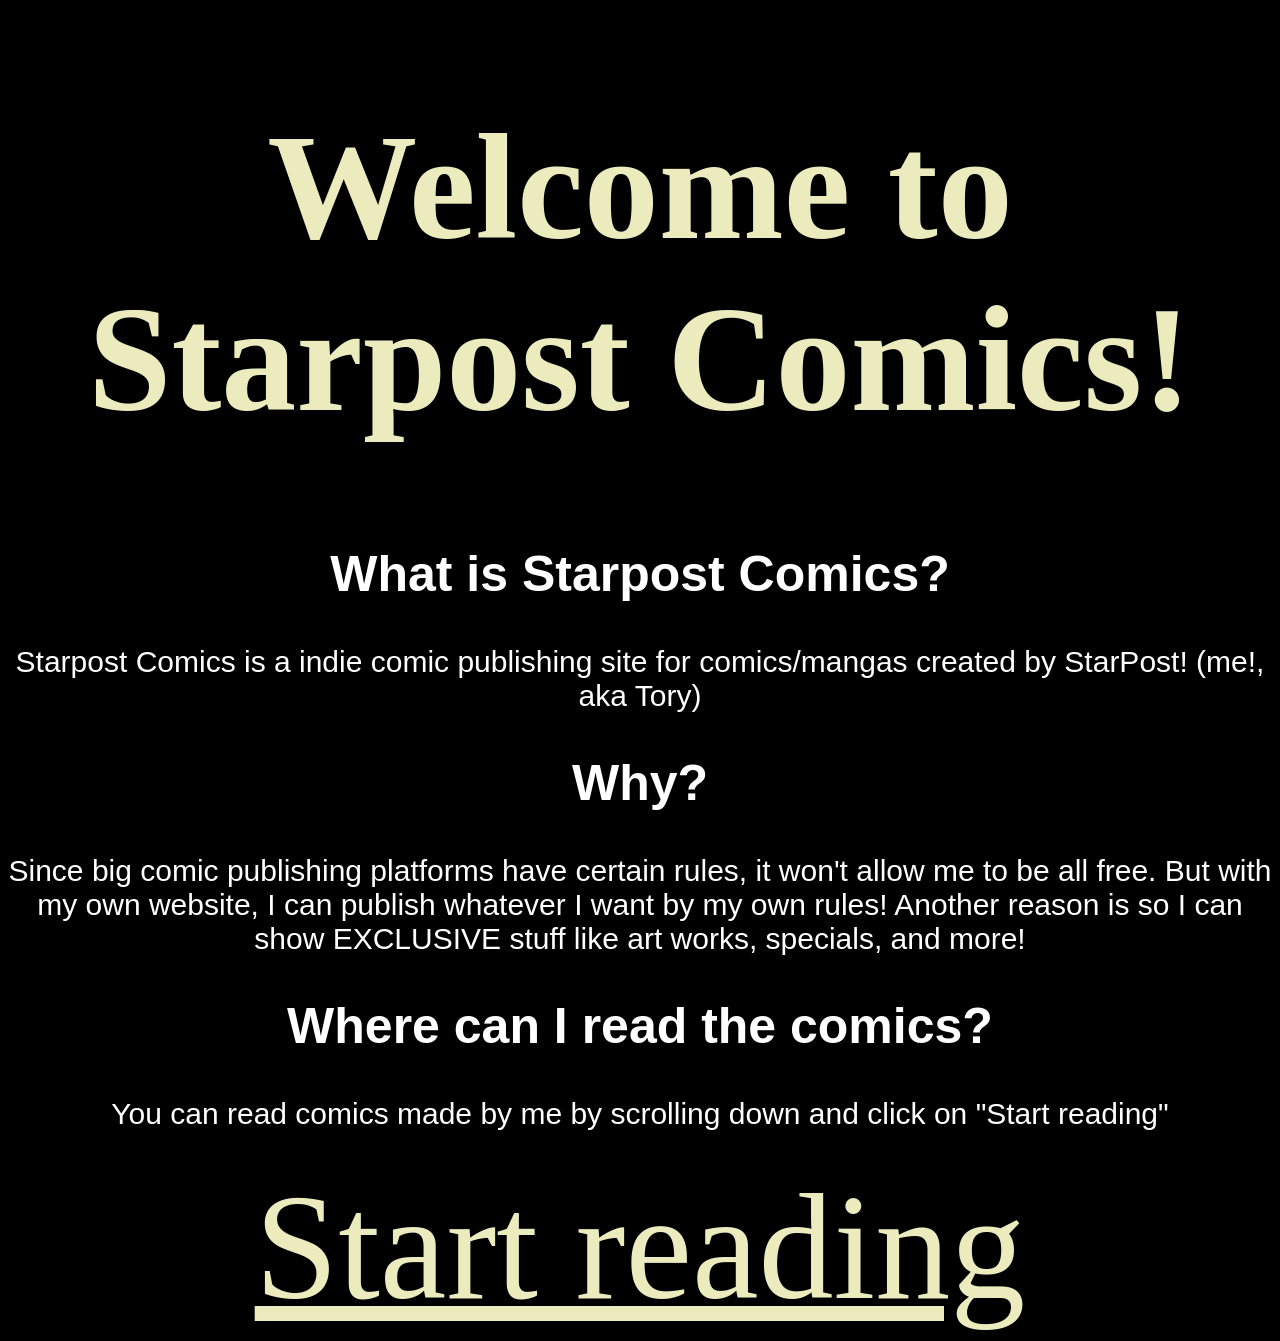
<file: Starpost Comics/index.html>
<!DOCTYPE html>

<html>
<head>
<title> Starpost Comics </title>
<link rel='stylesheet' href='layout.css'>
</head>
<body>
<h1> Welcome to Starpost Comics! </h1>
<h2> What is Starpost Comics? </h2>
<p> Starpost Comics is a indie comic publishing site for comics/mangas created by StarPost! (me!, aka Tory) </p>
<h2> Why? </h2>
<p> Since big comic publishing platforms have certain rules, it won't allow me to be all free. But with my own website, I can publish whatever I want by my own rules! Another reason is so I can show EXCLUSIVE stuff like art works, specials, and more! </p>
<h2> Where can I read the comics? </h2>
<p> You can read comics made by me by scrolling down and click on "Start reading" </p>
<a href="Ms and Cs to read.html">Start reading</a>
</body>
</html>
</file>
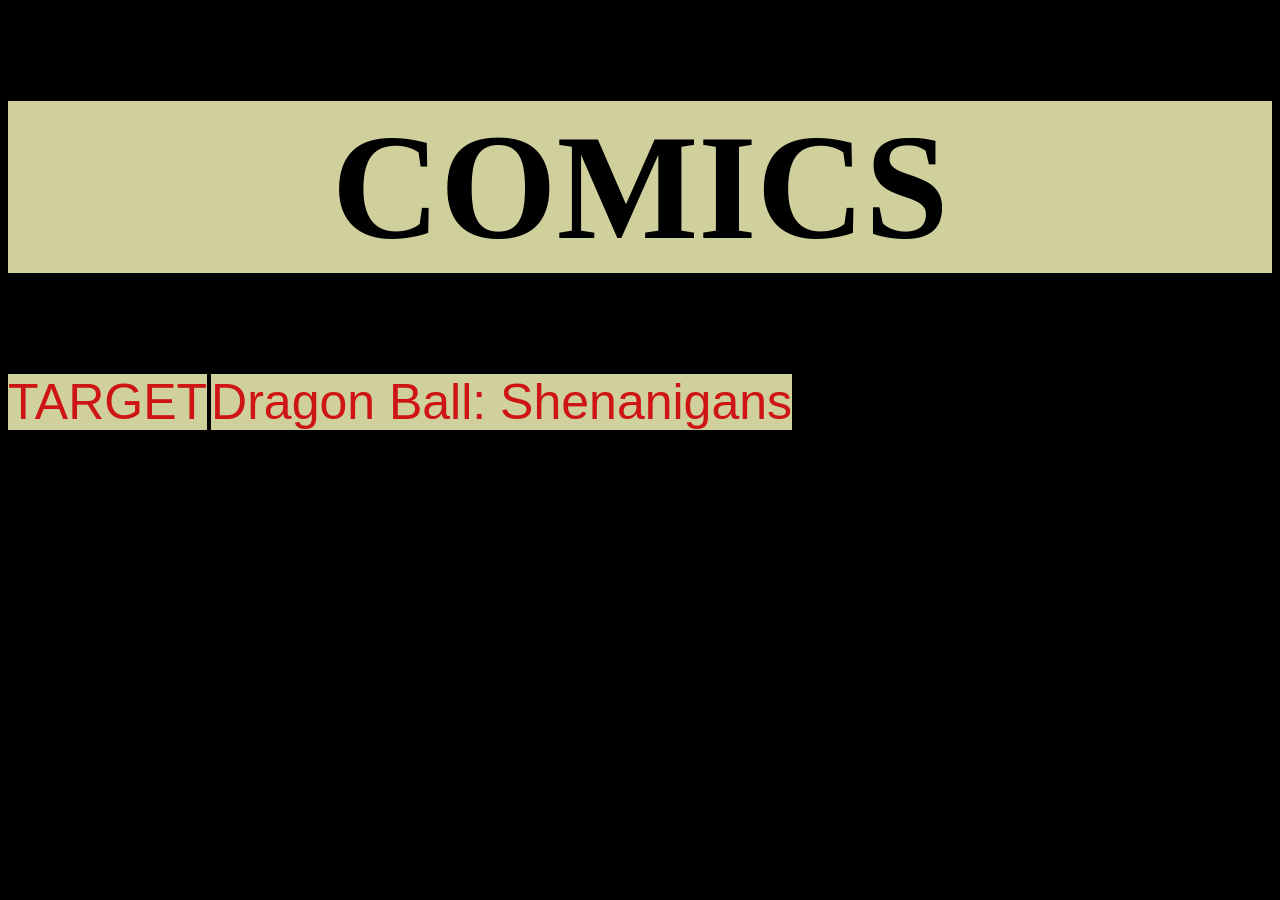
<file: Starpost Comics/Ms and Cs to read.html>
<!DOCTYPE html>

<html>
<head>
<title> Ms and Cs to read </title>
<link rel='stylesheet' href='layouttwo.css'>
</head>
<body>
<h1> COMICS</h1>
<a href="TARGET.html" class="target">TARGET</a>
<a href="Dragonballshenanigans.html" class="DBS">Dragon Ball: Shenanigans</a>
</body>
</file>
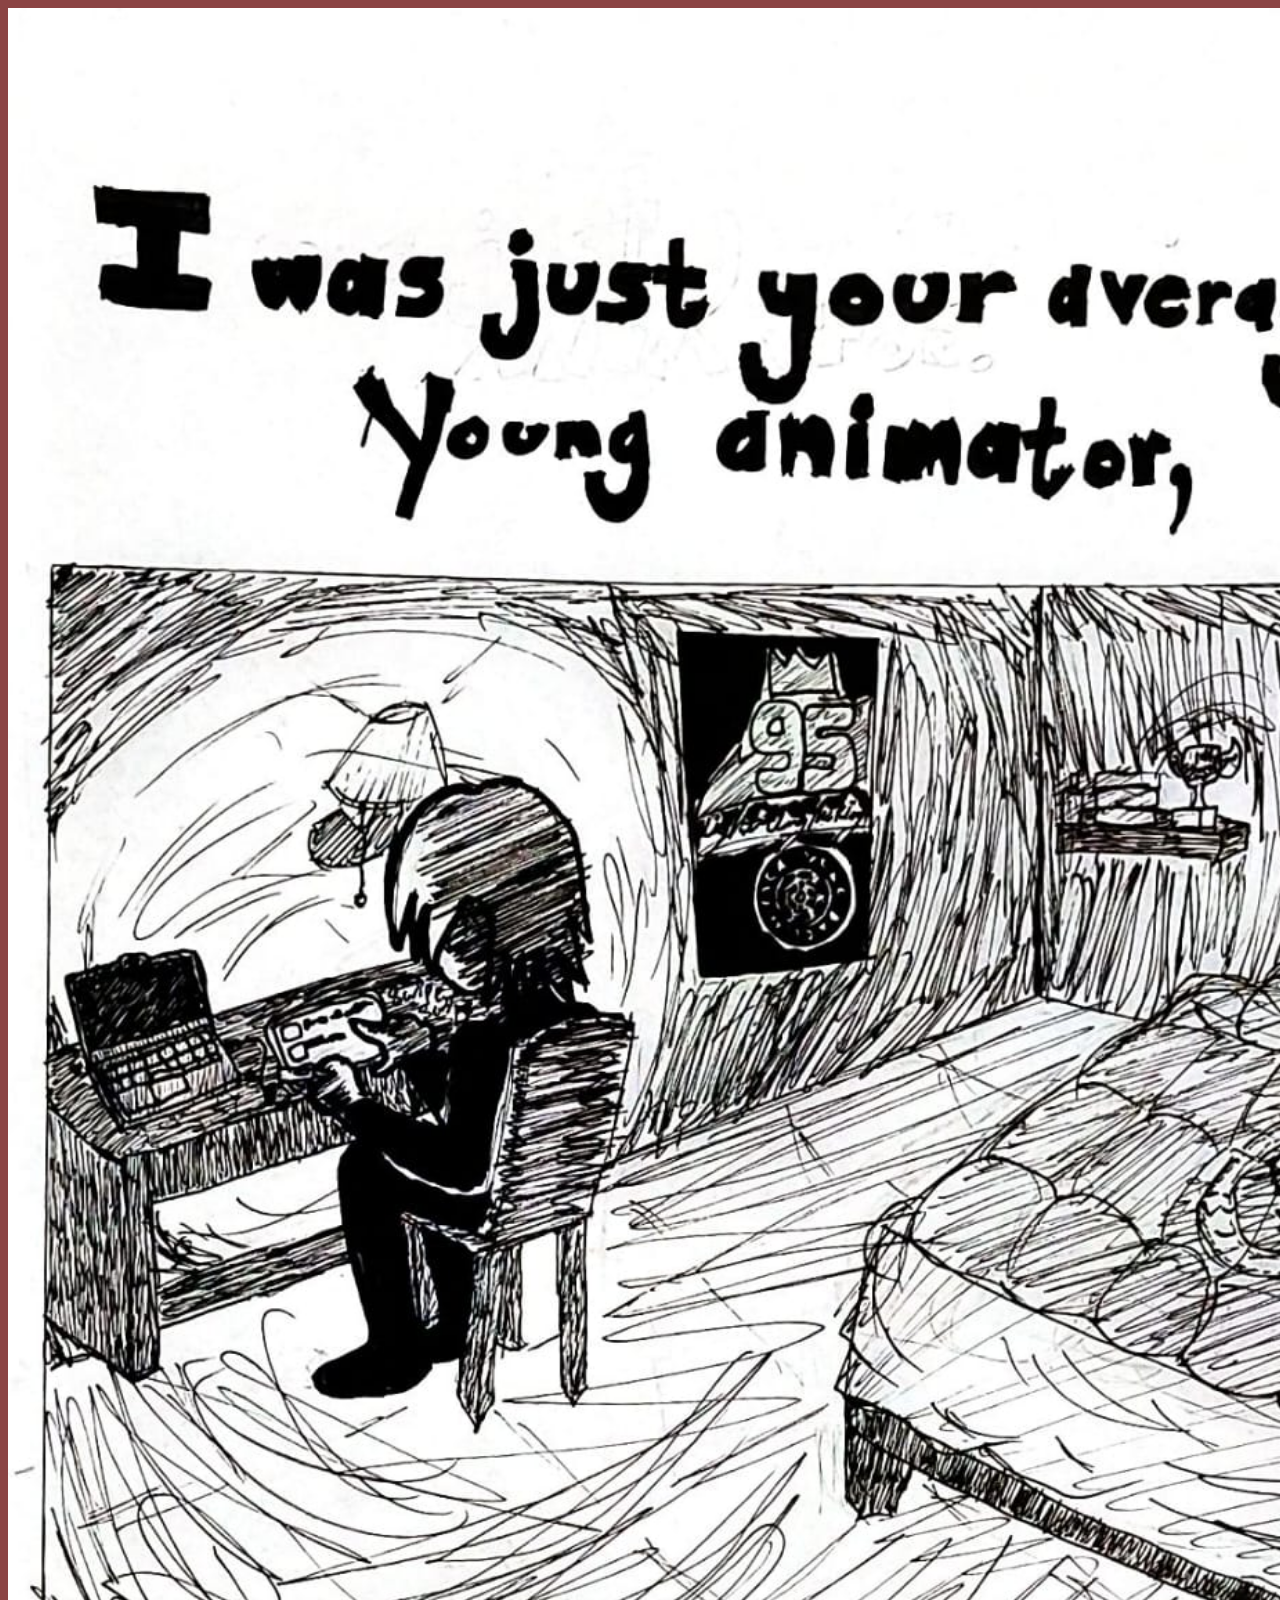
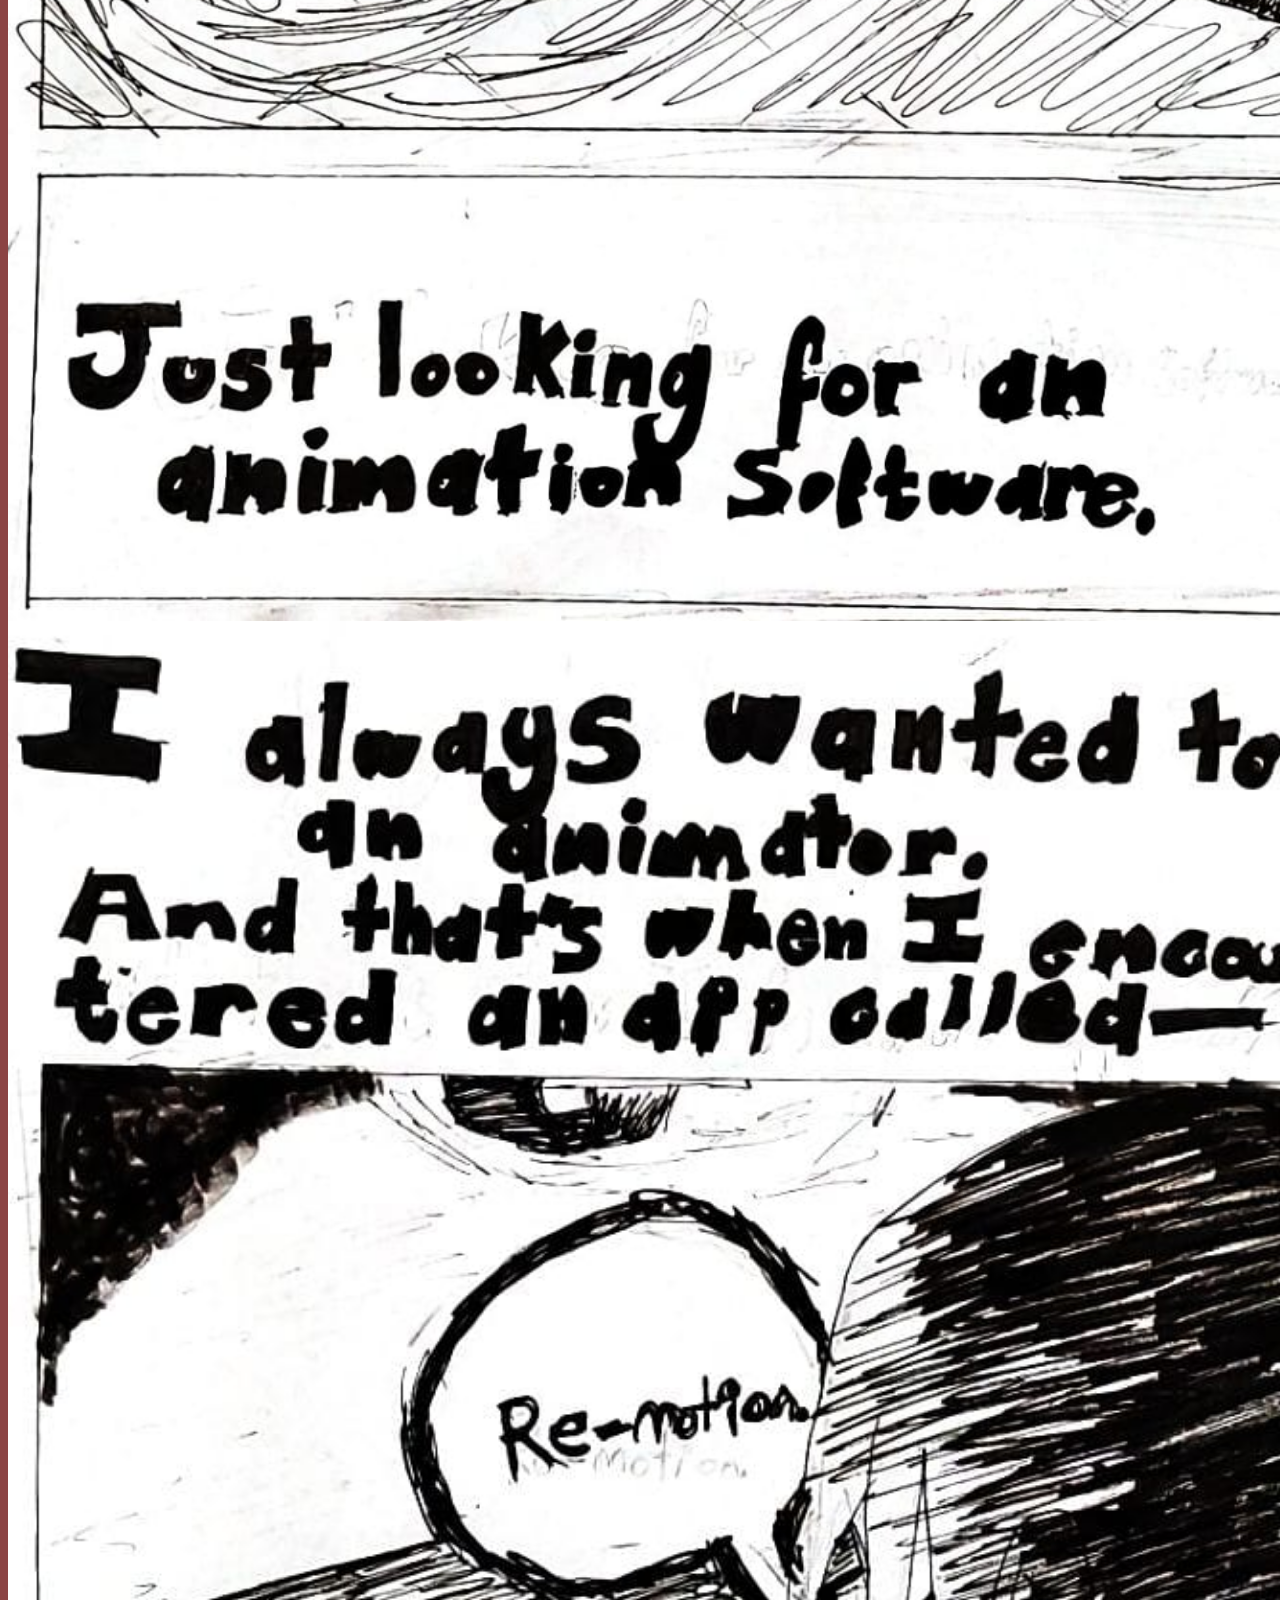
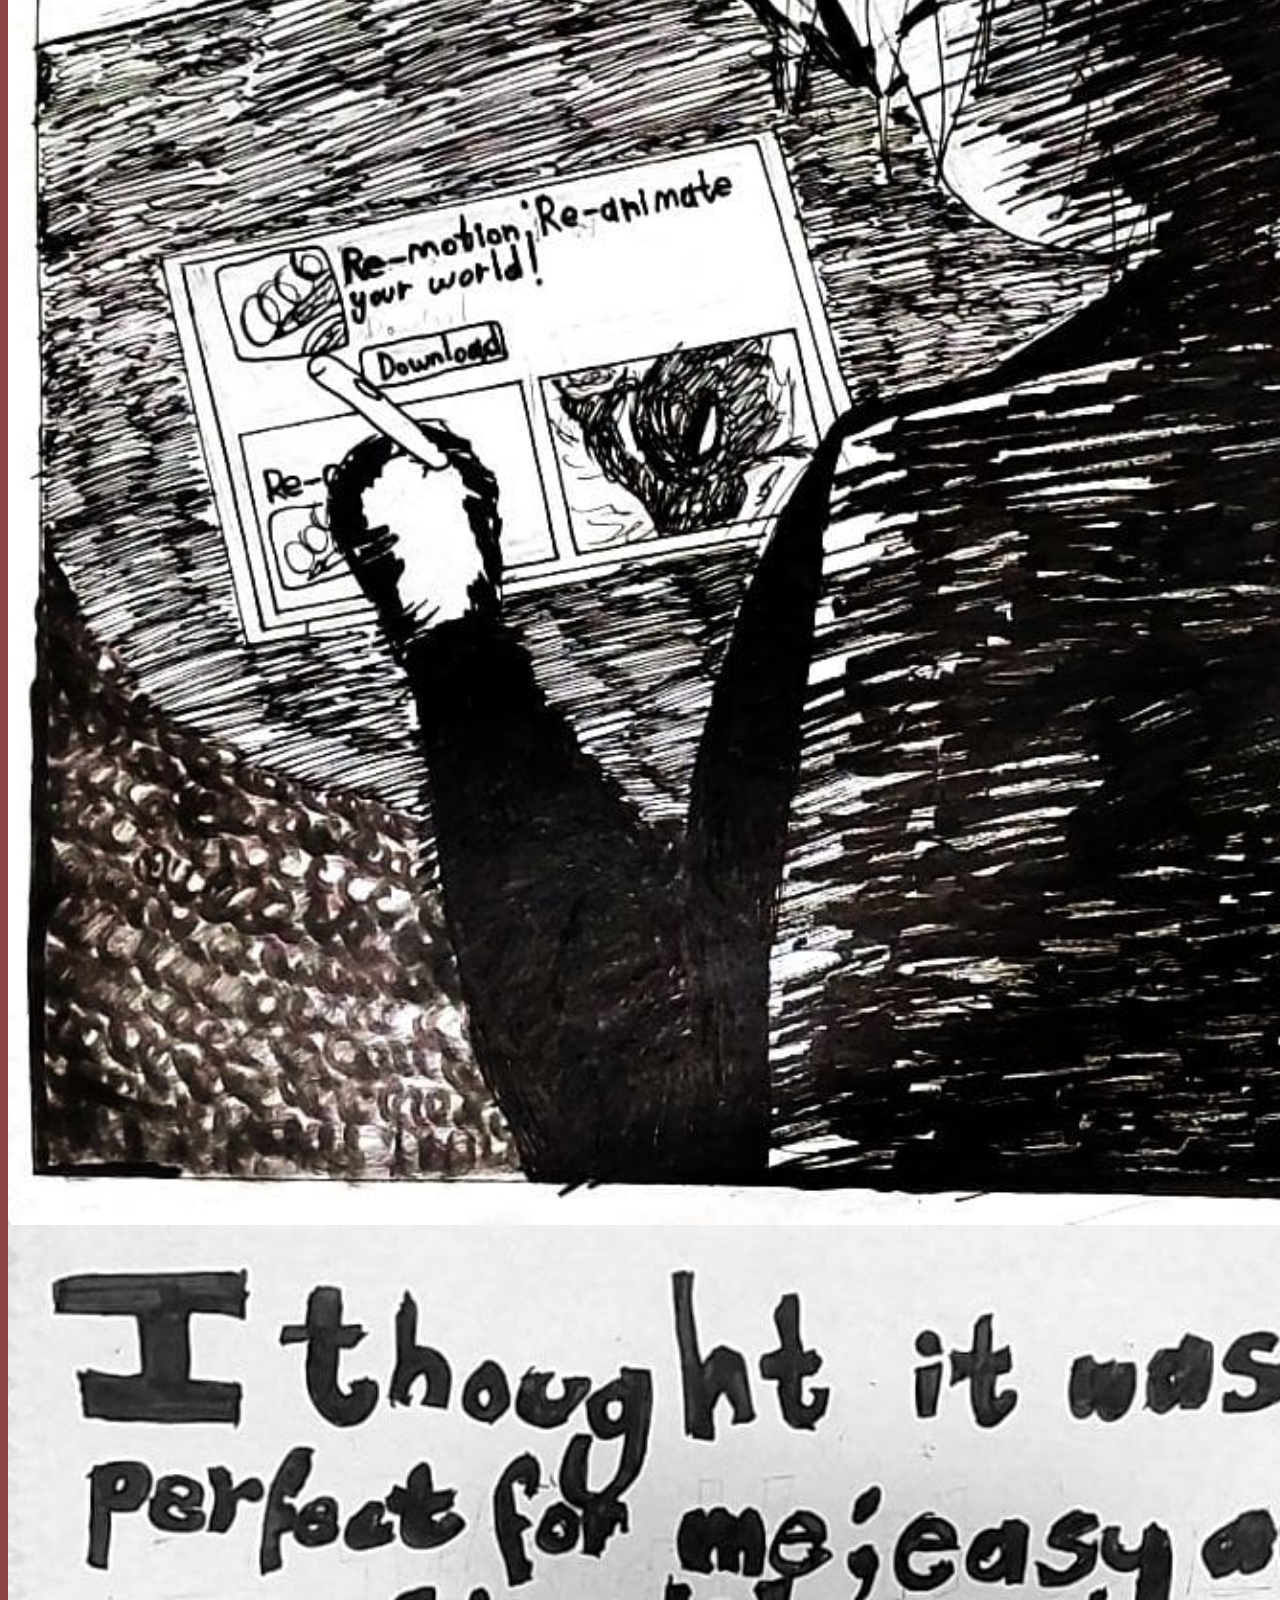
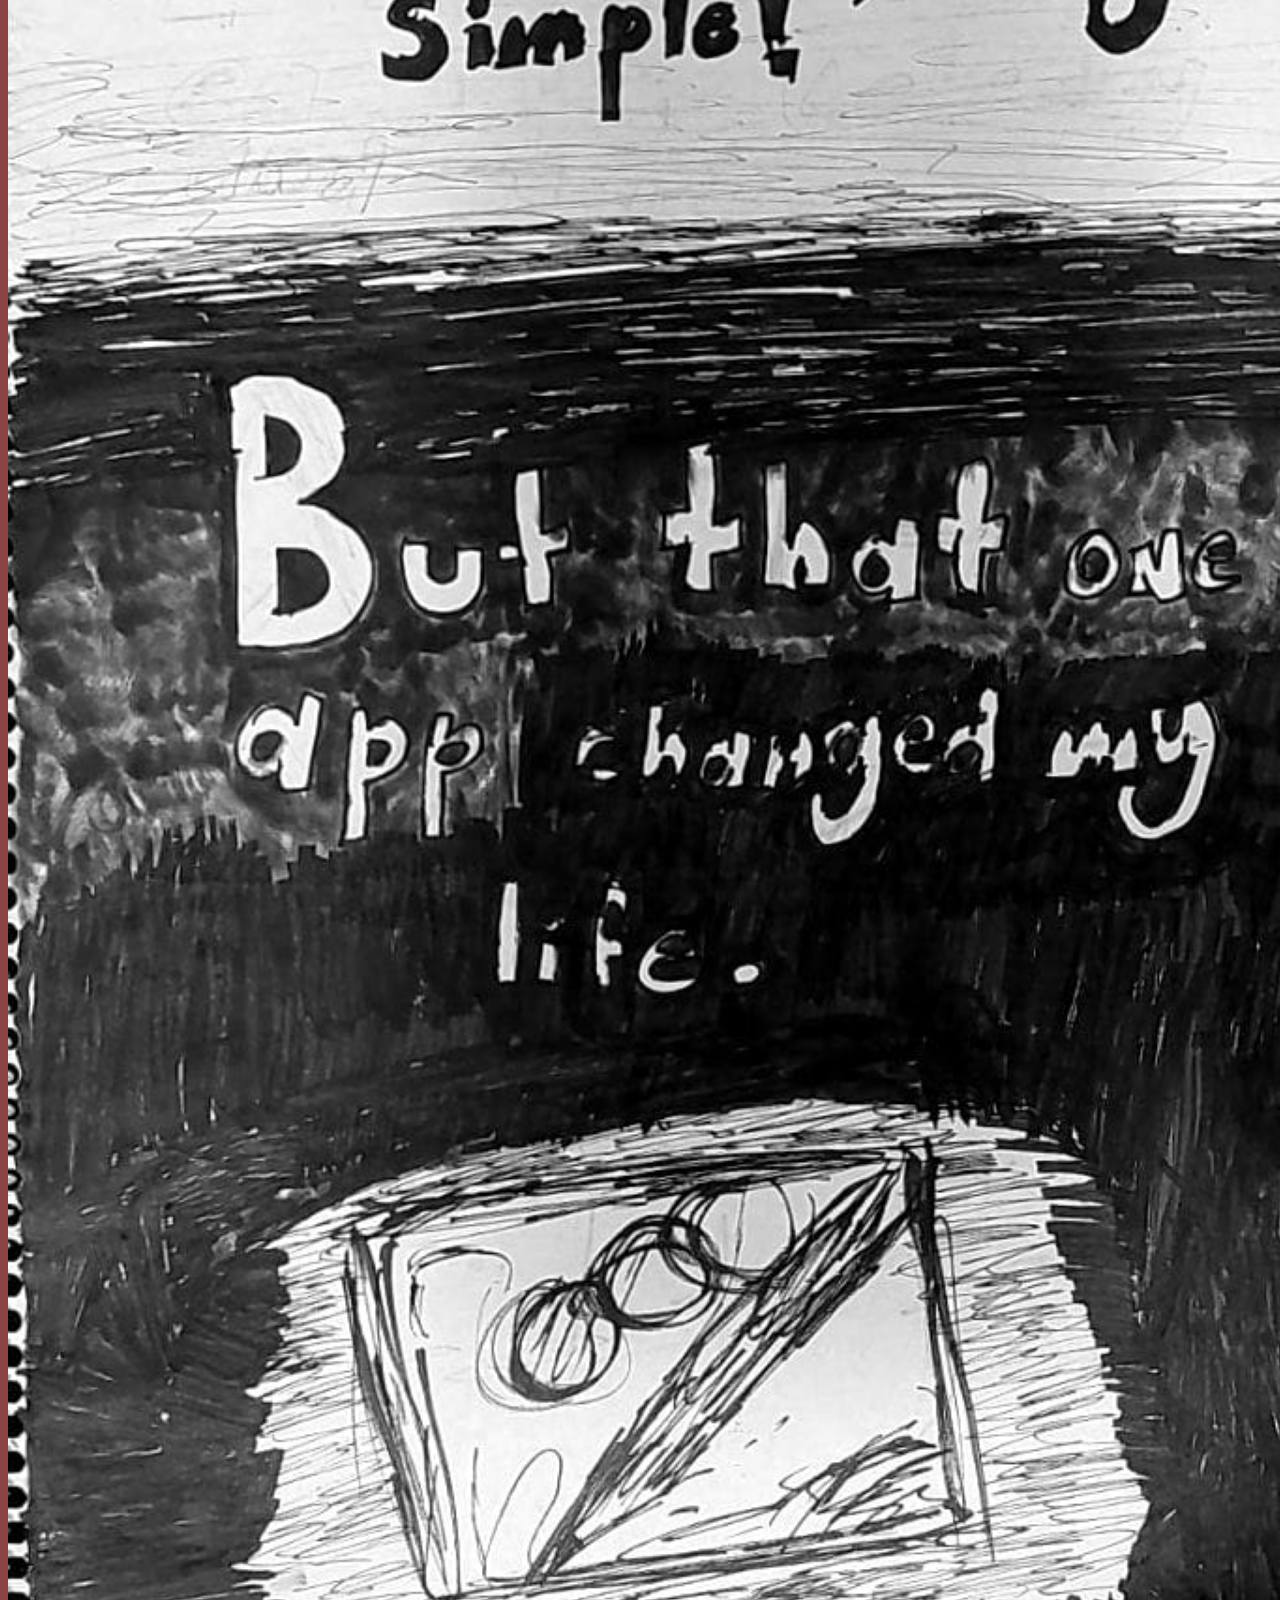
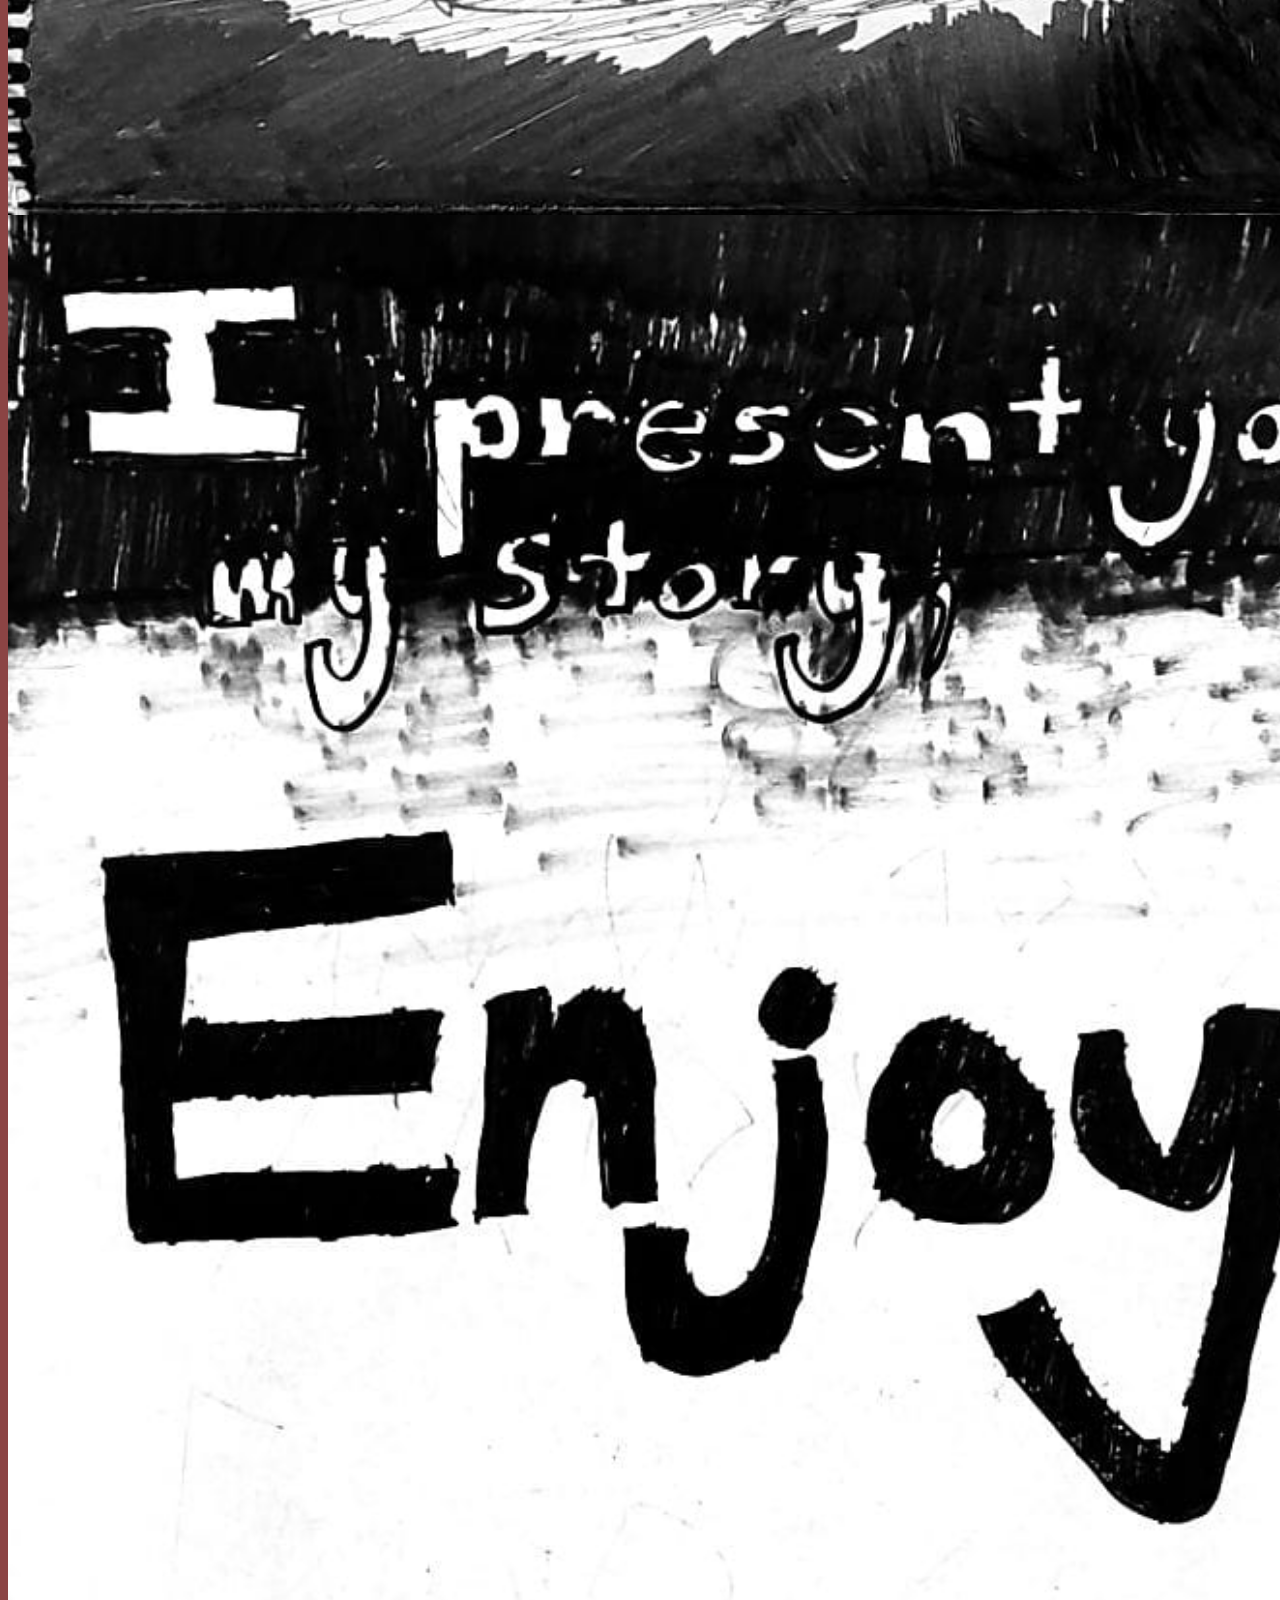
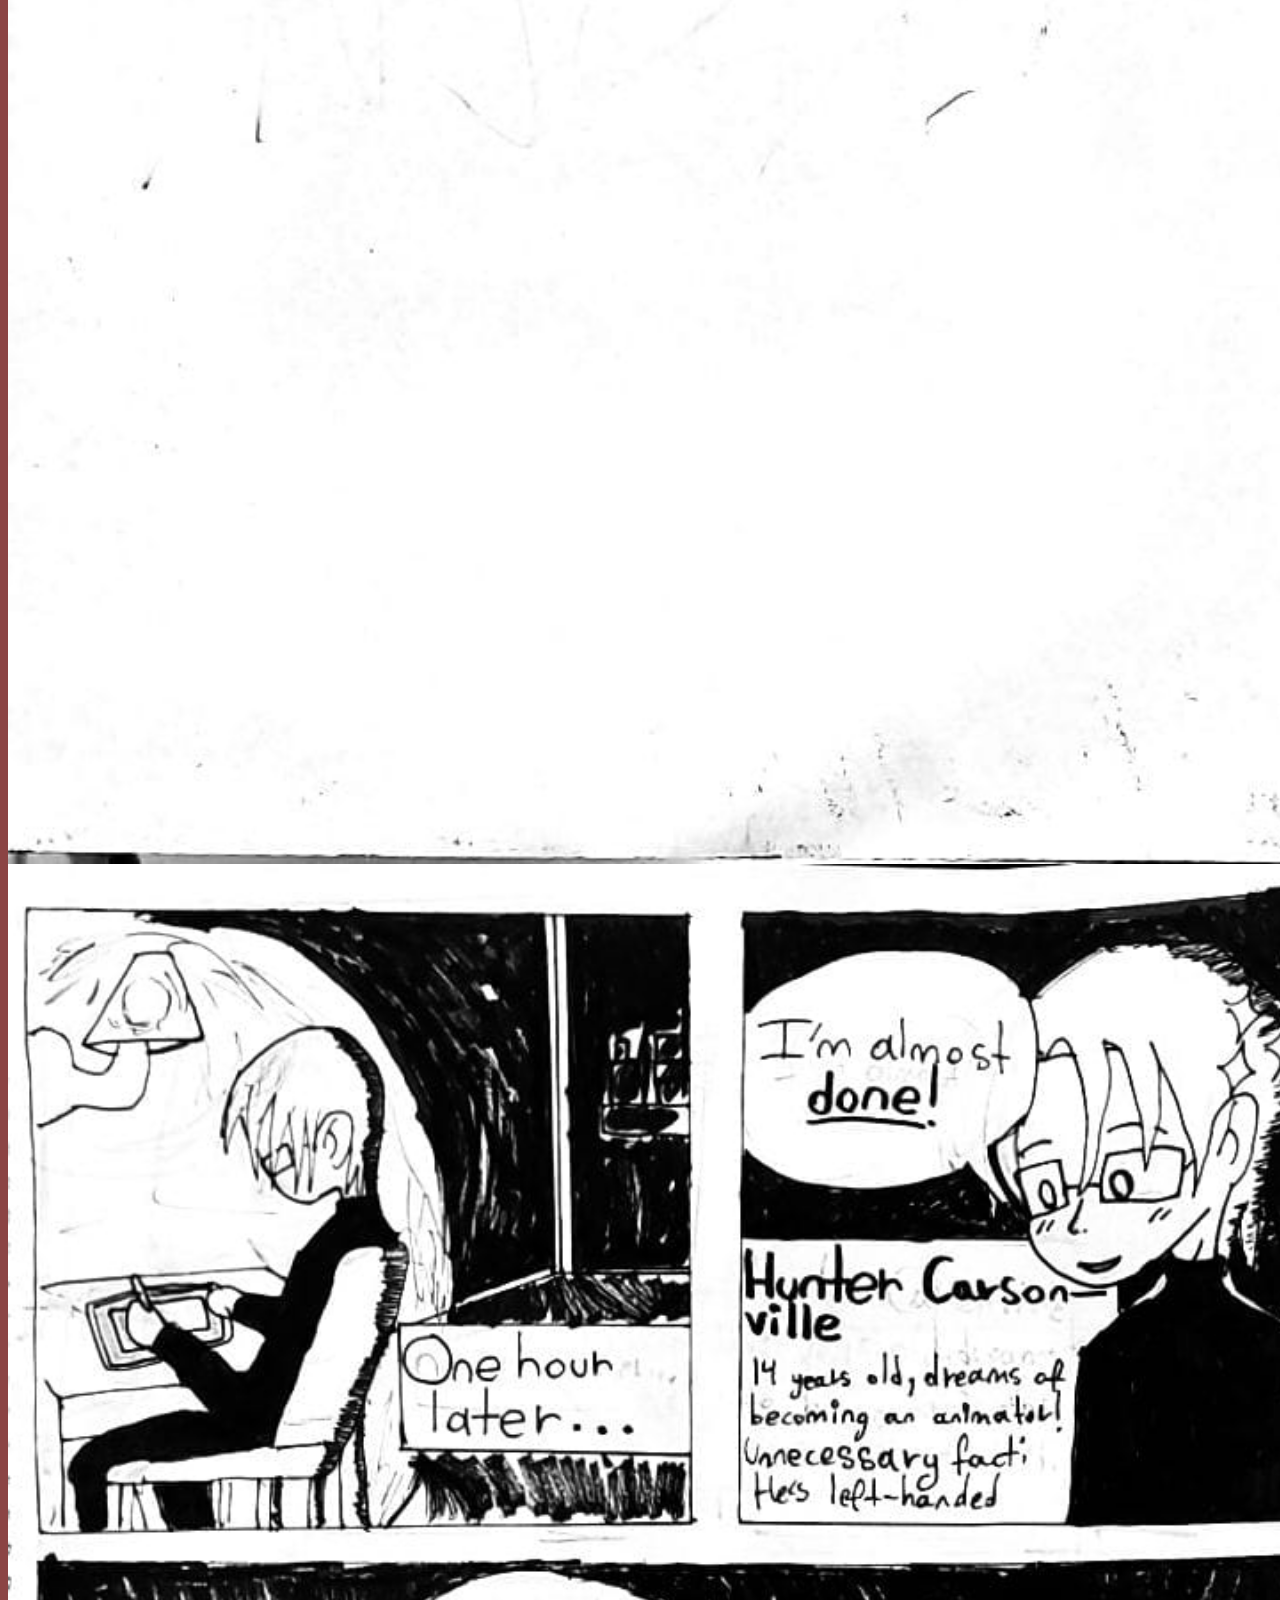
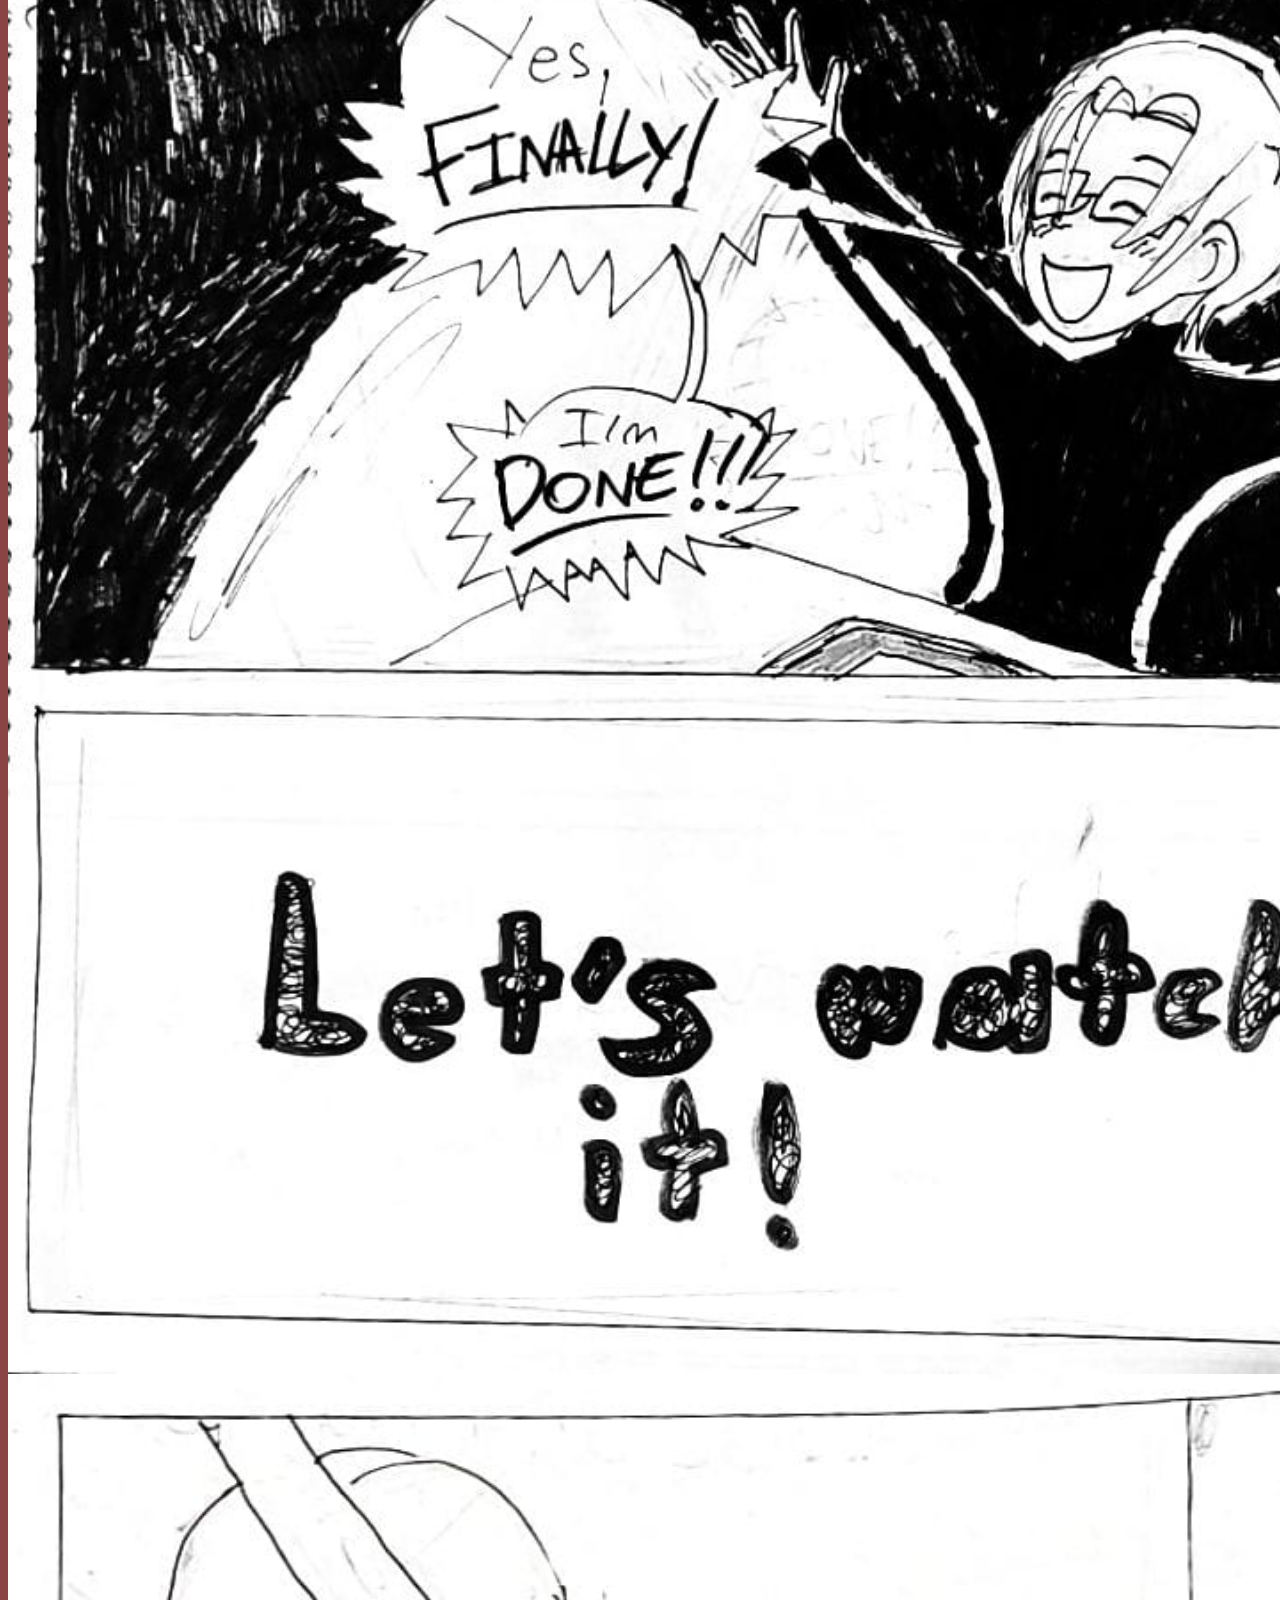
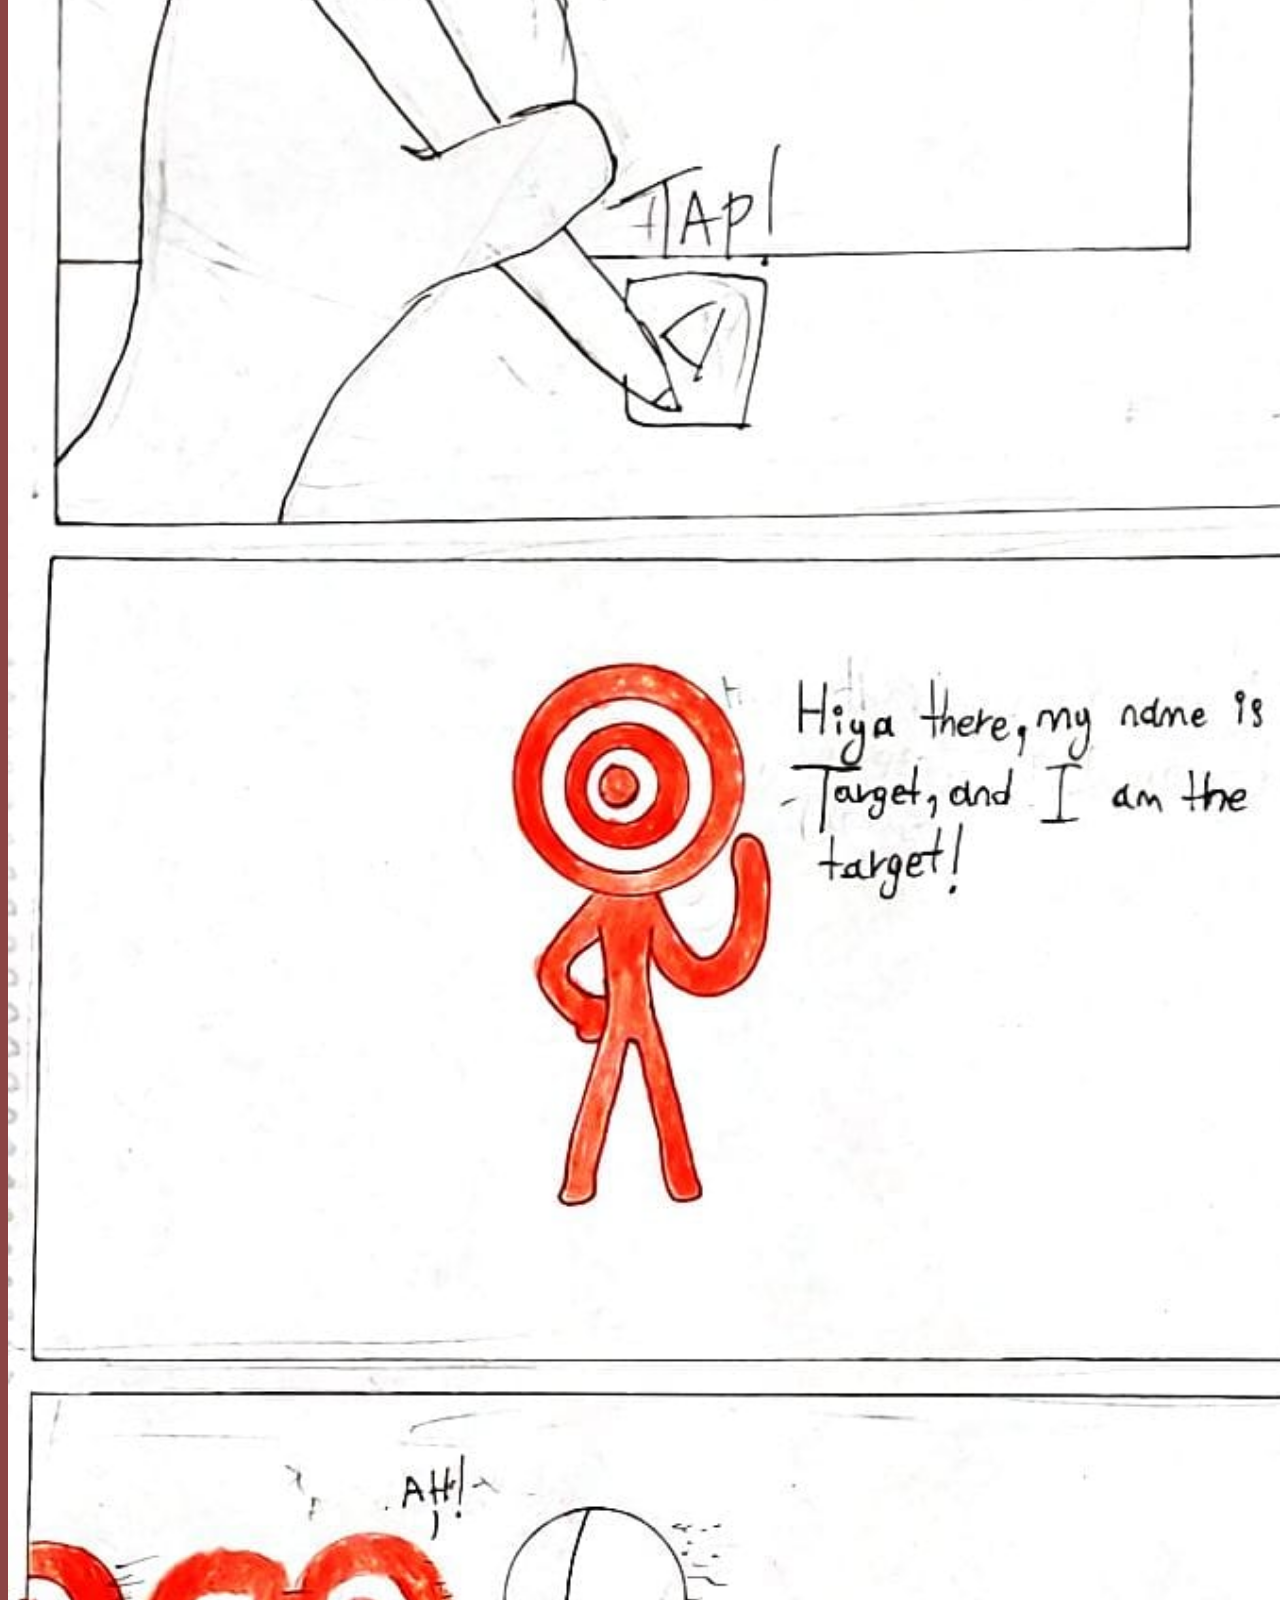
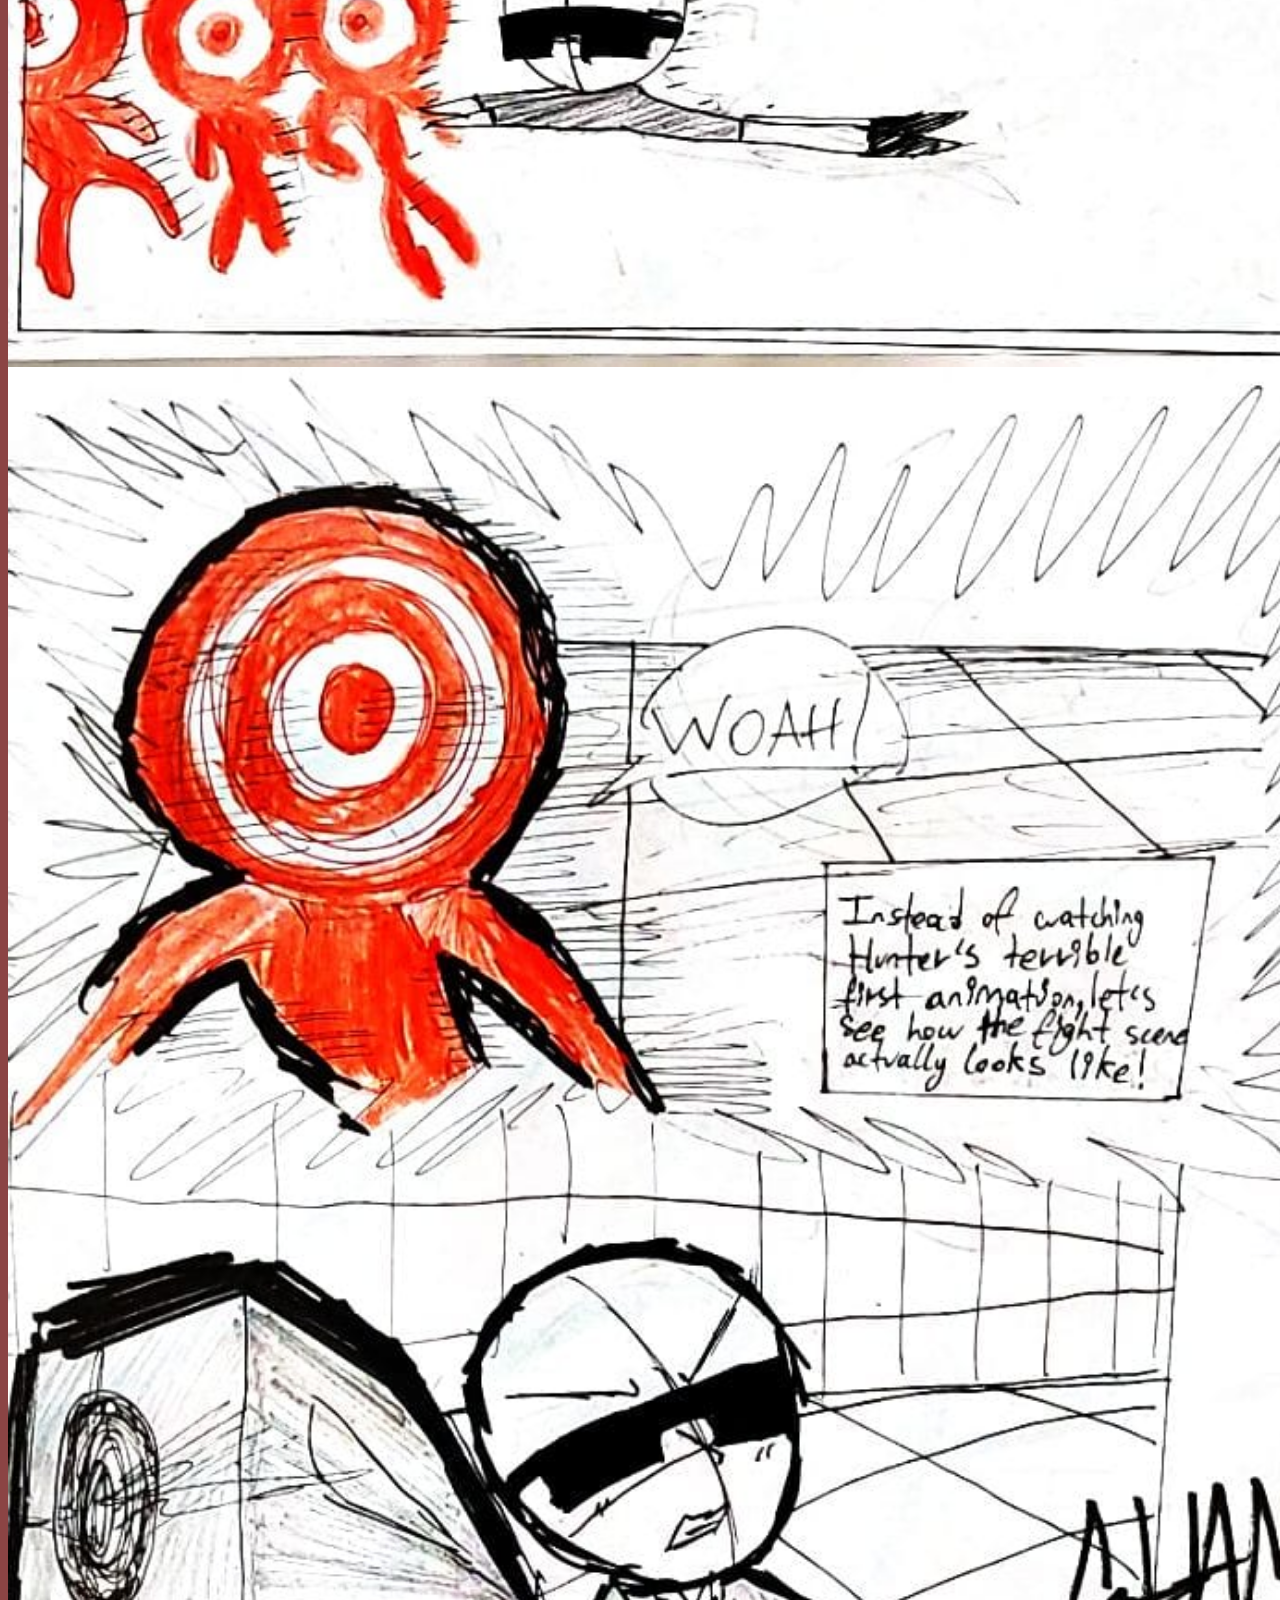
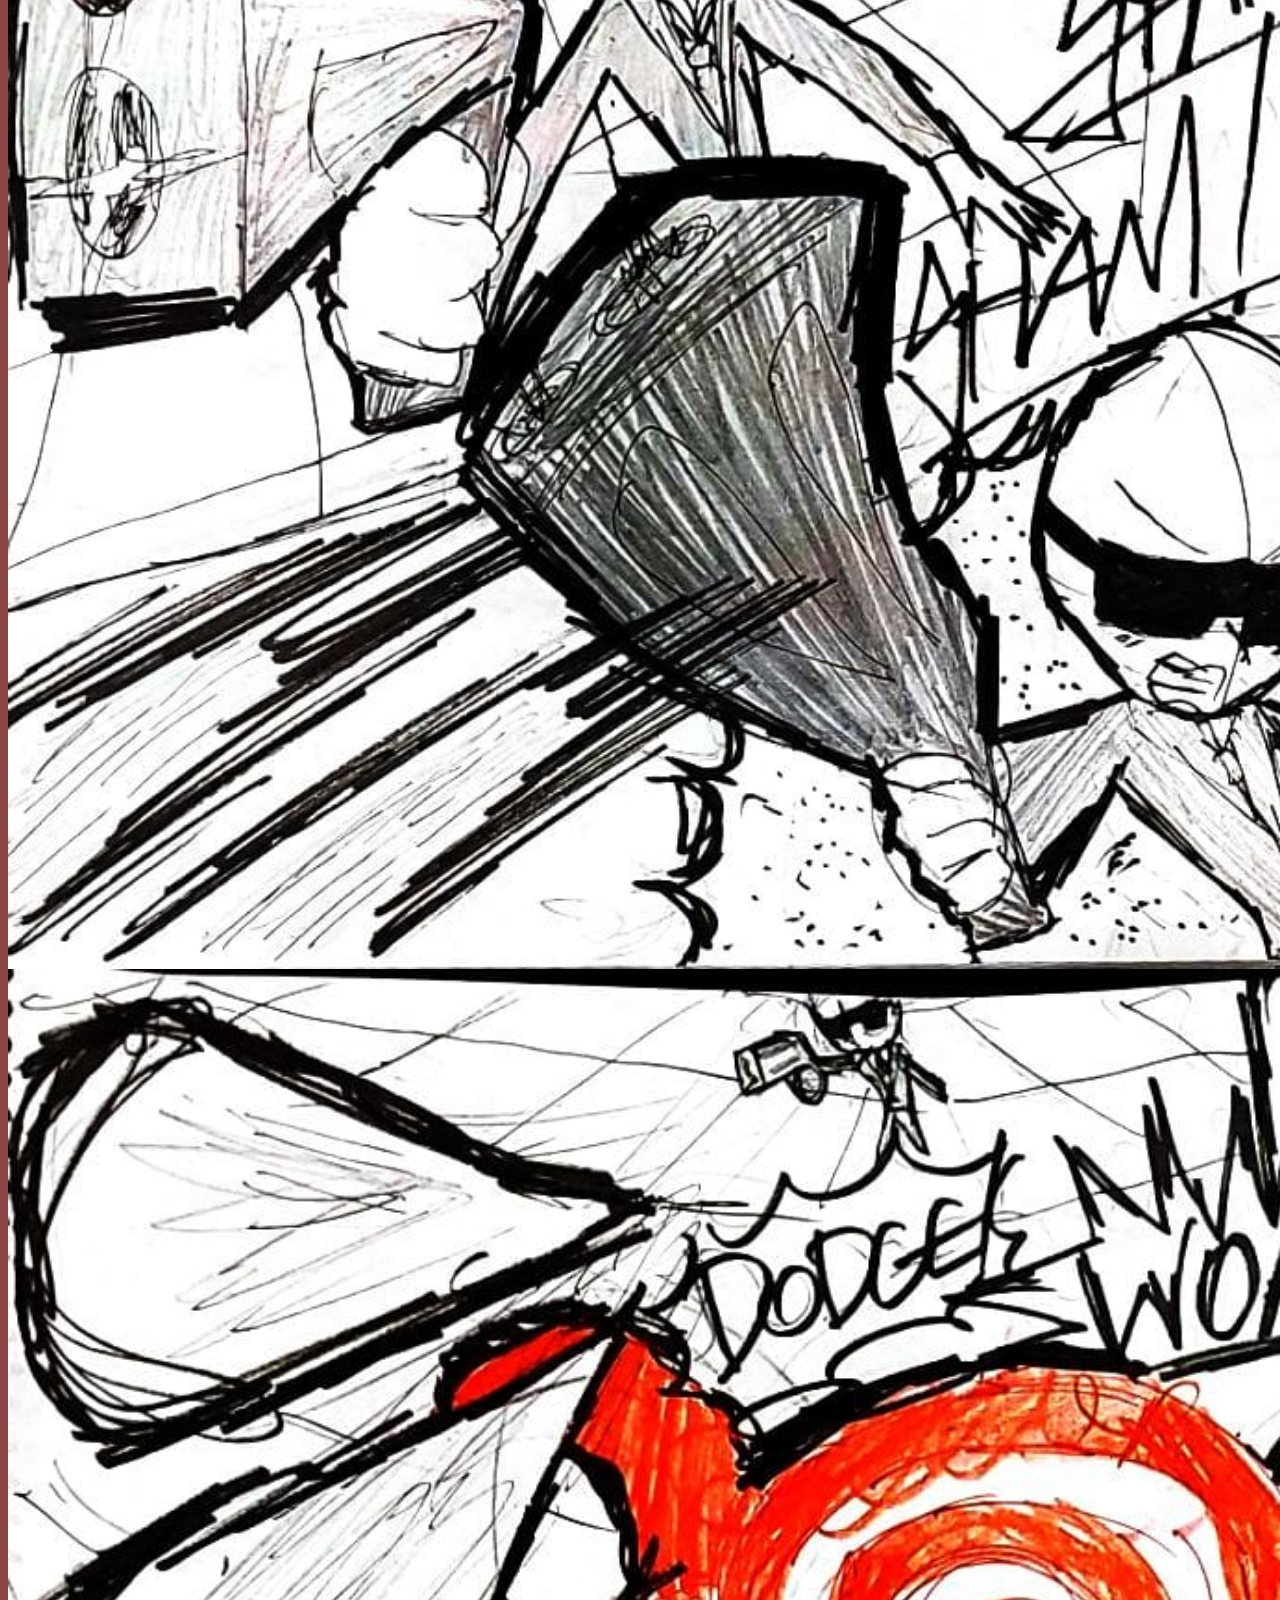
<file: Starpost Comics/TARGET.html>
<!DOCTYPE html!>

<html>
<head>
    <title>My Web Page</title>
    <link rel="stylesheet" type="text/css" href="layouttarget.css">
</head>
<body>
    <img class="TARGETpages" src="Tch1.1.jpeg"
width="1470" alt="Page One">
    <img class="TARGETpages" src="Tch1.2.jpeg"
width="1470" alt="Page Two">
    <img class="TARGETpages" src="Tch1.3.jpeg"
width="1470" alt="Page Three">
    <img class="TARGETpages" src="Tch1.4.jpeg"
width="1470" alt="Page Four">
    <img class="TARGETpages" src="Tch1,1.jpeg"
width="1470" alt="Page Five">
    <img class="TARGETpages" src="Tch1,2.jpeg"
width="1470" alt="Page Six">
    <img class="TARGETpages" src="Tch1,3.jpeg"
width="1470" alt="Page Seven">
    <img class="TARGETpages" src="Tch1,4.jpeg"
width="1470" alt="Page Eight">
    <img class="TARGETpages" src="Tch1,5.jpeg"
width="1470" alt="Page Nine">
    <img class="TARGETpages" src="Tch1,6.jpeg"
width="1470" alt="Page Ten">
    <img class="TARGETpages" src="Tch1,7.jpeg"
width="1470" alt="Page Eleven">
    <img class="TARGETpages" src="Tch1,8.jpeg"
width="1470" alt="Page Twelve">
    <img class="TARGETpages" src="Tch1,9.jpeg"
width="1470" alt="Page Thirteen">
    <img class="TARGETpages" src="Tch1,10.jpeg"
width="1470" alt="Page Fourteen">
</body>
</file>
<file: Starpost Comics/layout.css>
body{
    background-color: black;
    text-align: center;
    color: white;
    font-family:Impact, Haettenschweiler, 'Arial Narrow Bold', sans-serif;
}
h1{
    text-align:center;
    color: rgb(235, 235, 189);
    font-size: 150px;
    font-family:cursive
}
h2{
    text-align:center;
    font-size: 50px;
    font-family:sans-serif
}
p{
    text-align:center;
    font-size: 30px;
    font-family:sans-serif
}
a:link{
    font-size: 150px;
    color: rgb(235, 235, 189);
    font-family:cursive;
}
</file>
<file: Starpost Comics/layouttwo.css>
body{
    background-color: black;
}
h1{
    color: black;
    text-align:center;
    font-family:cursive;
    font-size: 150px;
    background-color: rgb(207, 208, 156);
}
a:link{
font-size: 150px;
    color: rgb(206, 20, 20);
    background-color: rgb(207, 208, 156);
    text-decoration: none;
    text-align: center;
    font-family: Impact, Haettenschweiler, 'Arial Narrow Bold', sans-serif;
    font-size: 50px;
}
a:visited{
    font-size: 150px;
    color: black;
    background-color: rgb(206, 20, 20);
    text-decoration: underline;
    text-align: center;
    font-family: Impact, Haettenschweiler, 'Arial Narrow Bold', sans-serif;
    font-size: 50px;
}
</file>
<file: Starpost Comics/layouttarget.css>
body {
    background-color: rgb(139, 68, 68);
}
.TARGETpages{
    scroll-behavior: smooth;
}
</file>
